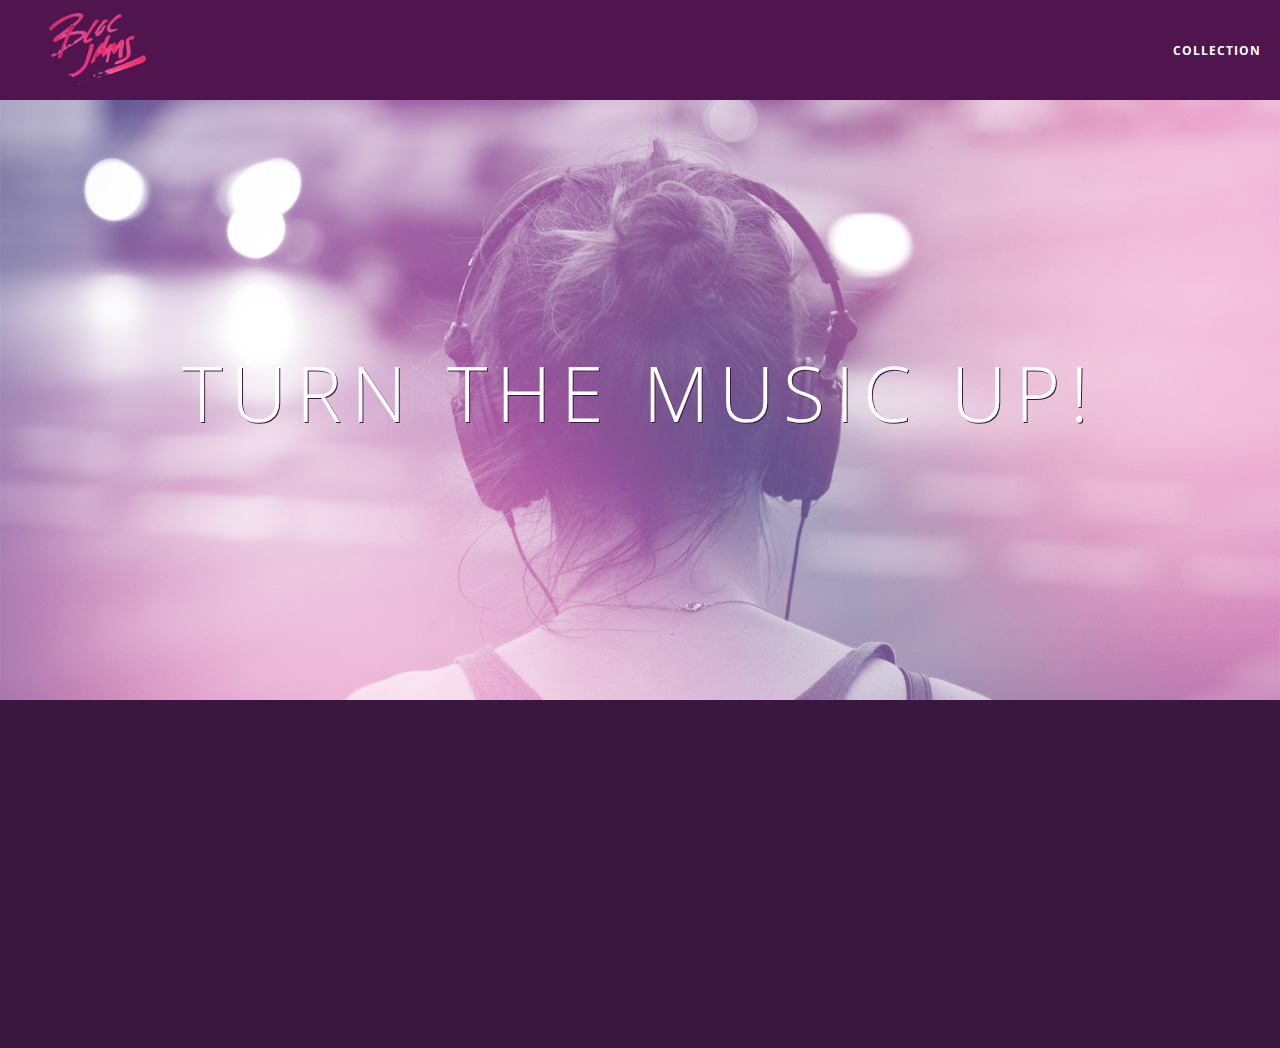
<file: index.html>
<!DOCTYPE html>
<html>
    <head>
        <title>Bloc Jams</title>
        <meta name="viewport" content="width=device-width, initial-scale=1">
         <link rel="stylesheet" type="text/css" href="//fonts.googleapis.com/css?family=Open+Sans:400,800,600,700,300">
         <link rel="stylesheet" type="text/css" href="//code.ionicframework.com/ionicons/2.0.1/css/ionicons.min.css">
         <link rel="stylesheet" type="text/css" href="styles/normalize.css">
         <link rel="stylesheet" type="text/css" href="styles/main.css">
         <link rel="stylesheet" type="text/css" href="styles/landing.css">
    </head>
    <body class="landing">
        <nav class="navbar">
            <a href="index.html" class="logo">
                <img src="assets/images/bloc_jams_logo.png" alt="bloc jams logo">
            </a>
            <div class="links-container">
                <a href="collection.html" class="navbar-link">collection</a>
            </div>
        </nav> 
        <section class="hero-content"><!-- hero content -->
             <h1 class="hero-title">Turn the music up!</h1>
        </section>
         <section class="selling-points container" class="clearfix">  <!-- selling points -->
             <div class="point column third">
                <span class="ion-music-note"></span>
                <h5 class="point-title">Choose your music</h5>
                <p class="point-description">The world is full of music; why should you have to listen to music that someone else chose?</p>
            </div>
             <div class="point column third">
                <span class="ion-radio-waves"></span>
                <h5 class="point-title">Unlimited, streaming, ad-free</h5>
                <p class="point-description">No arbitrary limits. No distractions.</p>
            </div>
             <div class="point column third">
                <span class="ion-iphone"></span>
                <h5 class="point-title">Mobile enabled</h5>
                <p class="point-description">Listen to your music on the go. This streaming service is available on all mobile platforms.</p>
            </div>
        </section> 
        <script src="https://code.jquery.com/jquery-2.1.3.min.js"></script>
        <script src="scripts/utilities.js"></script>
        <script src="scripts/landing.js"></script>
    </body>
</html>
</file>
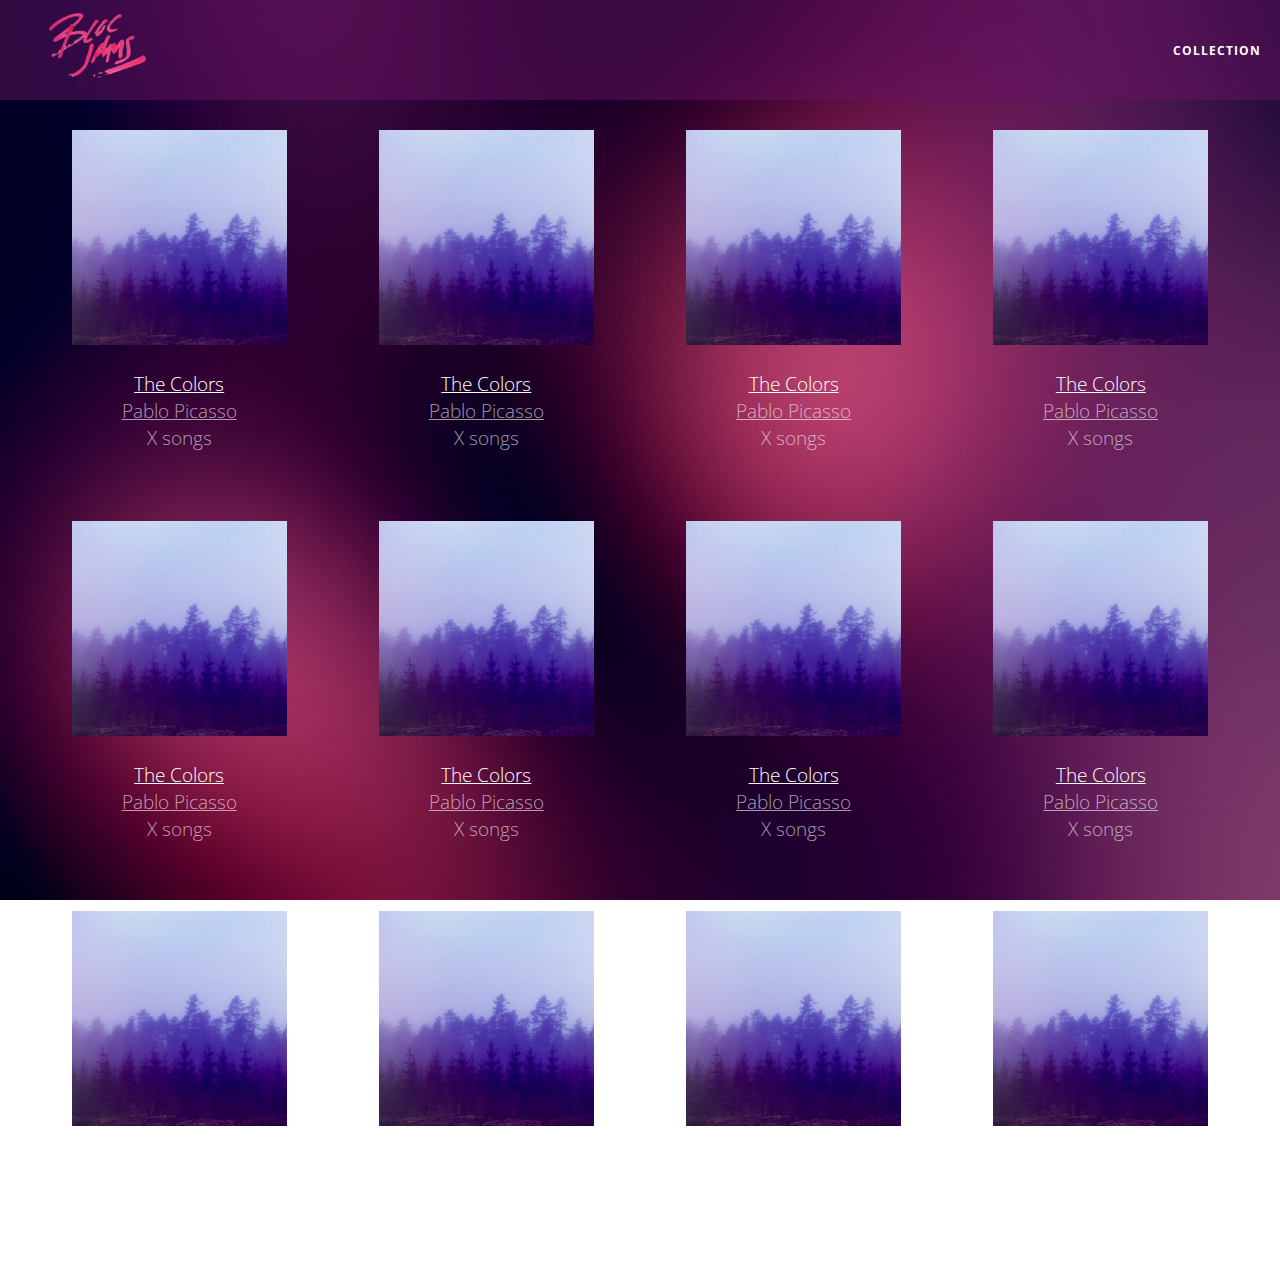
<file: collection.html>
<!DOCTYPE html>
 <html>
     <head>
         <title>Bloc Jams</title>
         <meta name="viewport" content="width=device-width, initial-scale=1">
         <link rel="stylesheet" type="text/css" href="//fonts.googleapis.com/css?family=Open+Sans:400,800,600,700,300">
         <link rel="stylesheet" type="text/css" href="//code.ionicframework.com/ionicons/2.0.1/css/ionicons.min.css">
         <link rel="stylesheet" type="text/css" href="styles/normalize.css">
         <link rel="stylesheet" type="text/css" href="styles/main.css">
         <link rel="stylesheet" type="text/css" href="styles/collection.css">
     </head>
     <body class="collection">
        <nav class="navbar"> <!-- nav bar -->
        <a href="index.html" class="logo">
            <img src="assets/images/bloc_jams_logo.png" alt="bloc jams logo">
        </a>
        <div class="links-container">
            <a href="collection.html" class="navbar-link">collection</a>
        </div>
        </nav>
        
        <section class="album-covers container clearfix">
            
        
        </section>
        <script src="https://code.jquery.com/jquery-2.1.3.min.js"></script>
         <script src="scripts/collection.js"></script>
 </body>
     </body>
 </html>
</file>
<file: styles/main.css>
*, *::before, *::after {
     -moz-box-sizing: border-box;
     -webkit-box-sizing: border-box;
     box-sizing: border-box;
 }

html {
     height: 100%; /* makes sure our HTML takes up 100% of the browser window */
     font-size: 100%;
 }
 
 body {
     font-family: 'Open Sans'; /* sets our font to the "Open Sans" typeface */
     color: white;             /* sets the text color to white */
     min-height: 100%;         /* says the height of the body must be, at minimum, 100% of the window */
 }
 
 .container {
     margin: 0 auto;
     max-width: 64rem;
 }
 
 .container.narrow {
     max-width: 56rem;
 }

 
 .navbar {
     position: relative;
     padding: 0.5rem;
     background-color: rgba(101,18,95,0.5);
     z-index: 1;
 }
 
 .navbar .logo {
     position: relative;
     left: 2rem;
     cursor: pointer; 
 }
 
 .navbar .links-container {
     display: table;
     position: absolute;
     top: 0;
     right: 0;
     height: 100px;
     color: white;
     text-decoration: none;
 }
 
 .links-container .navbar-link {
     display: table-cell;
     position: relative;
     height: 100%;
     padding-left: 1rem;
     padding-right: 1rem;
     vertical-align: middle;
     color: white;
     font-size: 0.625rem;
     letter-spacing: 0.05rem;
     font-weight: 700;
     text-transform: uppercase;
     text-decoration: none;
     cursor: pointer;
 }
 
.links-container .navbar-link:hover {
     color: rgb(233,50,117);
}
  
.links-container .navbar-link:active {
     background-color: white;
 }
 
 
 @media (min-width: 640px) {
     html {font-size: 112%; }
     
     
     .column {
         float: left;
         padding-left: 1rem;
         padding-right: 1rem;
     }
     
     
     .column.full { width: 100%; }
     .column.two-thirds { width: 66.7%; }
     .column.half { width: 50%; }
     .column.third { width: 33.3%; }
     .column.fourth { width: 25%; }
     .column.flow-opposite { float: right; }  
     
 }
 
 
 @media (min-width: 1024px) {
      html {font-size: 120%; }
 }  
 
.clearfix::before,
.clearfix::after {
   content: " ";
   display: table;
}

.clearfix::after {
   clear: both;
}
</file>
<file: styles/landing.css>
body.landing {
     background-color: rgb(58,23,63); 
 }
 
 
 .hero-content {
     position: relative; 
     min-height: 600px;  
     background-image: url(../assets/images/bloc_jams_bg.jpg);
     background-repeat: no-repeat;
     background-position: center center;
     background-size: cover;
 }
 
 .hero-content .hero-title {
     position: absolute;        
     top: 40%;                     
     -webkit-transform: translateY(-50%);
     -moz-transform: translateY(-50%);
     -ms-transform: translateY(-50%);
     transform: translateY(-50%);
     width: 100%;                    /* makes sure the title inhabits the full width of its container */
     text-align: center;             /* aligns text in the horizontal center of the element */
     font-size: 4rem;                /* specifies the size of the font in root em units */
     font-weight: 300;               /* makes the font thinner or lighter weight */
     text-transform: uppercase;      /* transforms the text to be all uppercase lettering */
     letter-spacing: 0.5rem;         /* puts 0.5 root ems worth of space between each letter */
     text-shadow: 1px 1px 0px rgb(58,23,63); /* creates a shadow underneath the text for readability over the image */
 }
 
  .selling-points {
     position: relative;
    
 }
 
 .point {
    position: relative;
    padding: 2rem;
    text-align: center;
    opacity: 0;
    -webkit-transform: scaleX(0.9) translateY(3rem);
    -moz-transform: scaleX(0.9) translateY(3rem);
    transform: scaleX(0.9) translateY(3rem);
    -webkit-transition: all 0.25s ease-in-out;
    -moz-transition: all 0.25s ease-in-out;
    transition: all 0.25s ease-in-out;
    -webkit-transition-delay: 0.2s;
    -moz-transition-delay: 0.2s;
    transition-delay: 0.2s;
 }
 
 .point .point-title {
     font-size: 1.25rem;
 }
 
 .ion-music-note,
 .ion-radio-waves,
 .ion-iphone {
     color: rgb(233,50,117);
     font-size: 5rem;
 }
</file>
<file: styles/collection.css>
body.collection {
     background-image: url(../assets/images/blurred_backgrounds/blur_bg_2.jpg);
     background-repeat: no-repeat;
     background-attachment: fixed;
     background-position: center center;
     background-size: cover;
 }
 
 .album-covers {
     position: relative;
 }
 
 .collection-album-container {
     position: relative;
     margin-top: 30px;
     margin-bottom: 20px;
     text-align: center;
 }
 
 .collection-album-container .caption {
     margin-top: 10px;
 }
 
 .collection-album-container .caption p {
     font-size: 1rem;
     font-weight: 300;
     color: rgba(255, 255, 255, 0.6);
 }
 
 .collection-album-container .caption p a {
     color: rgba(255, 255, 255, 0.6);
 }
 
 .collection-album-container .caption p a.album-name {
     color: white;
 }
 
 .collection-album-container img {
     width: 80%;
 }
</file>
